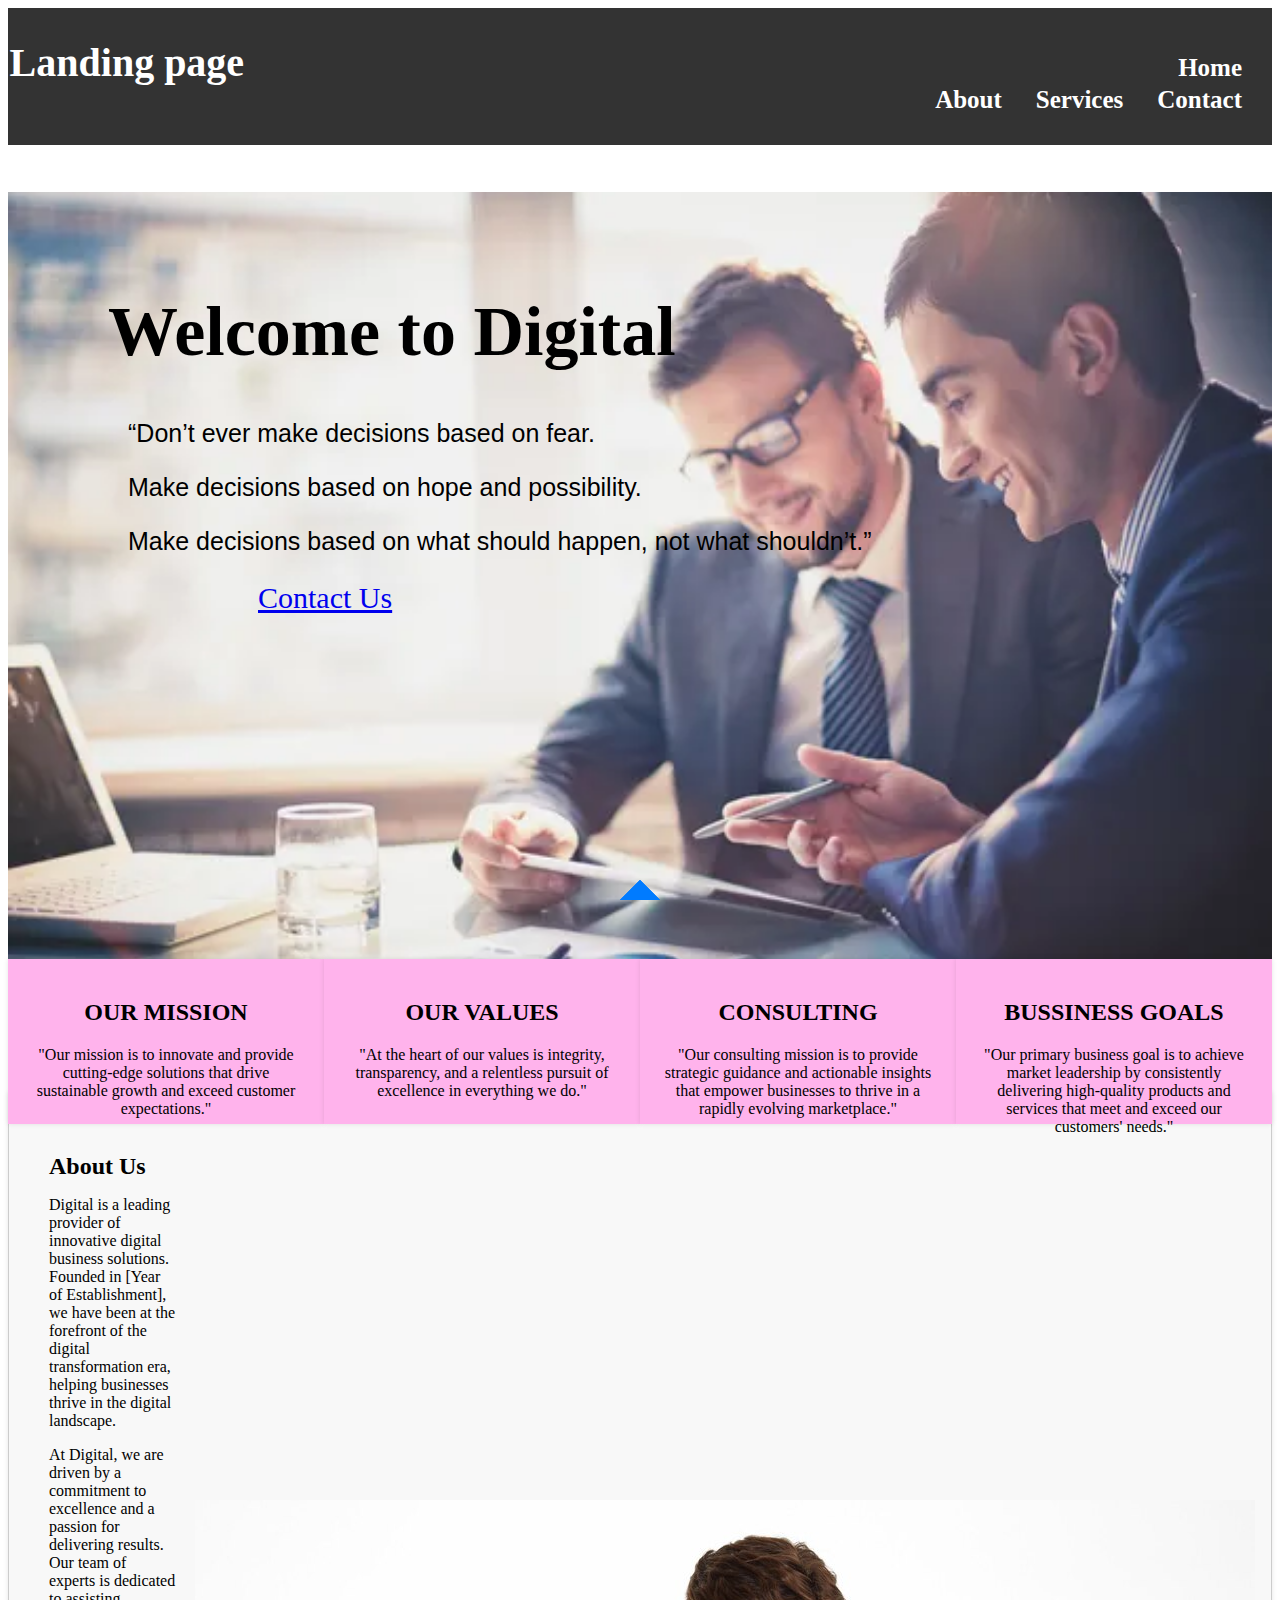
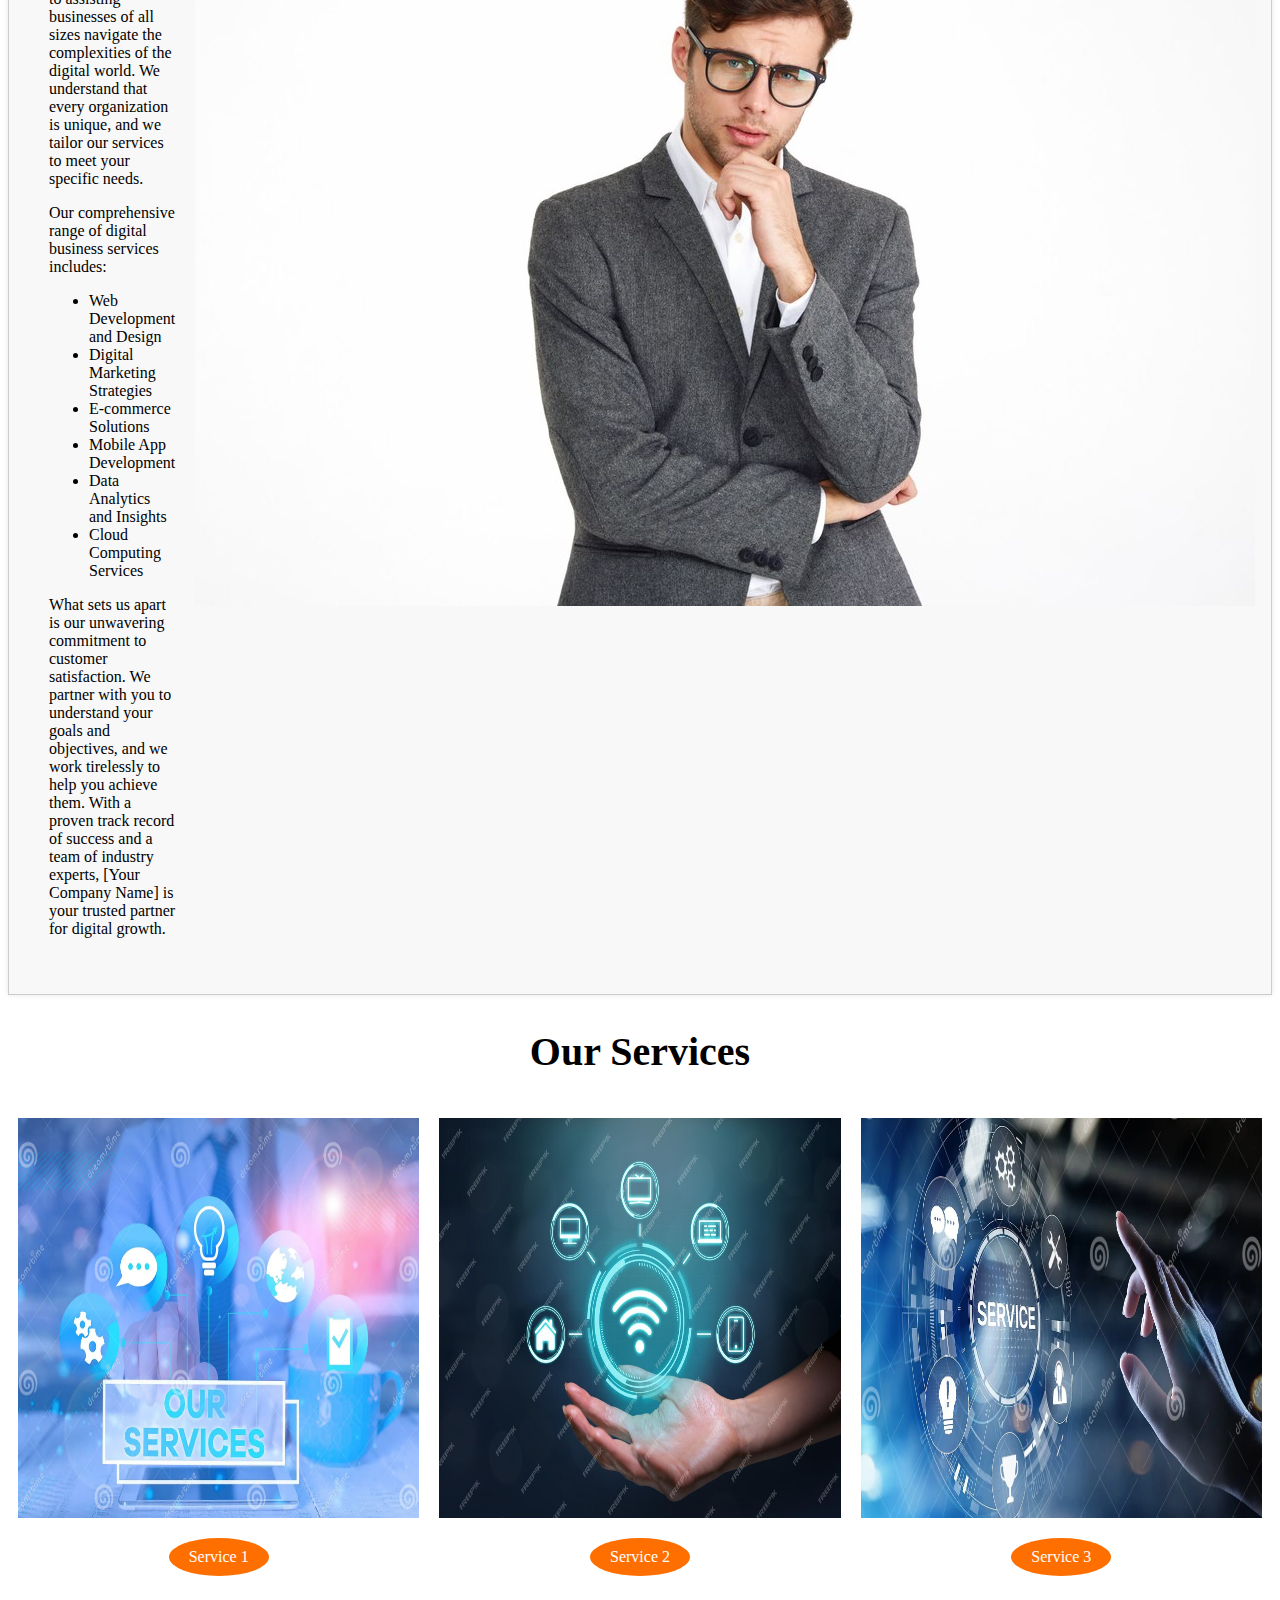
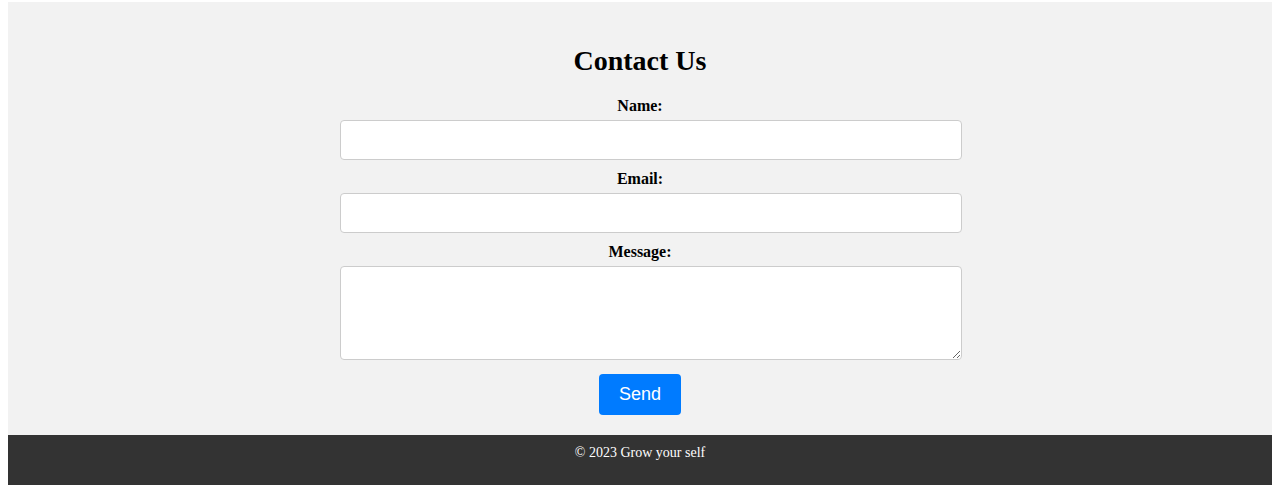
<file: Task 1/index.html>
<!DOCTYPE html>
<html lang="en">
<head>
    <meta charset="UTF-8">
    <meta name="viewport" content="width=device-width, initial-scale=1.0">
    <title>Your Landing Page</title>
    <link rel="stylesheet" href="styles.css">
</head>
<body>
    <header>
        
        <nav>
            <ul>
                <li style="padding-right: 900px;font-size: 10px; "><a href="#" style="font-size: 40px;">Landing page</a></li>
                <li><a href="#">Home</a></li>
                <li><a href="#">About</a></li>
                <li><a href="#">Services</a></li>
                <li><a href="#">Contact</a></li>
            </ul>
        </nav>
    </header>

    <div class="hero">
        <h1>Welcome to Digital</h1>
        <p>“Don’t ever make decisions based on fear.</p>
        <p> Make decisions based on hope and possibility.</p>
        <p> Make decisions based on what should happen, not what shouldn’t.”</p>
        <a href="#contact" class="cta-button">Contact Us</a>
    </div>
    <div class="mission">
        <div>
            <h2>OUR MISSION</h2>
            <p>"Our mission is to innovate and provide cutting-edge solutions that drive sustainable growth and exceed customer expectations."</p>
        </div>
        <div>
            <h2>OUR VALUES</h2>
            <p>"At the heart of our values is integrity, transparency, and a relentless pursuit of excellence in everything we do."</p>
        </div>
        <div>
            <h2>CONSULTING</h2>
            <p>"Our consulting mission is to provide strategic guidance and actionable insights that empower businesses to thrive in a rapidly evolving marketplace."</p>
        </div>
        <div>
            <h2>BUSSINESS GOALS</h2>
            <p>"Our primary business goal is to achieve market leadership by consistently delivering high-quality products and services that meet and exceed our customers' needs."</p>
        </div>
    </div>
    <div class="about">
        <div class="text">
            <h2>About Us</h2>
            <p>
                Digital is a leading provider of innovative digital business solutions. Founded in [Year of Establishment], we have been at the forefront of the digital transformation era, helping businesses thrive in the digital landscape.
            </p>
            <p>
                At Digital, we are driven by a commitment to excellence and a passion for delivering results. Our team of experts is dedicated to assisting businesses of all sizes navigate the complexities of the digital world. We understand that every organization is unique, and we tailor our services to meet your specific needs.
            </p>
            <p>
                Our comprehensive range of digital business services includes:
            </p>
            <ul>
                <li>Web Development and Design</li>
                <li>Digital Marketing Strategies</li>
                <li>E-commerce Solutions</li>
                <li>Mobile App Development</li>
                <li>Data Analytics and Insights</li>
                <li>Cloud Computing Services</li>
            </ul>
            <p>
                What sets us apart is our unwavering commitment to customer satisfaction. We partner with you to understand your goals and objectives, and we work tirelessly to help you achieve them. With a proven track record of success and a team of industry experts, [Your Company Name] is your trusted partner for digital growth.
            </p>
        </div>
        <img src="man.jpg" alt="man">
    </div>
    <section class="services">
        <h2 class="services-heading">Our Services</h2>
        <div class="service">
            <img src="service1.webp" alt="Service 1">
            <p>Service 1 </p>
        </div>
        <div class="service">
            <img src="service2.jpg" alt="Service 2">
            <p>Service 2 </p>
        </div>
        <div class="service">
            <img src="service3.webp" alt="Service 3">
            <p>Service 3 </p>
        </div>
    </section>

    <section id="contact" class="contact">
        <h2>Contact Us</h2>
        <form action="#" method="post">
            <label for="name">Name:</label>
            <input type="text" id="name" name="name" required>

            <label for="email">Email:</label>
            <input type="email" id="email" name="email" required>

            <label for="message">Message:</label>
            <textarea id="message" name="message" rows="4" required></textarea>

            <button type="submit">Send</button>
        </form>
    </section>

    <footer>
        <p>&copy; 2023 Grow your self</p>
    </footer>
</body>
</html>
</file>
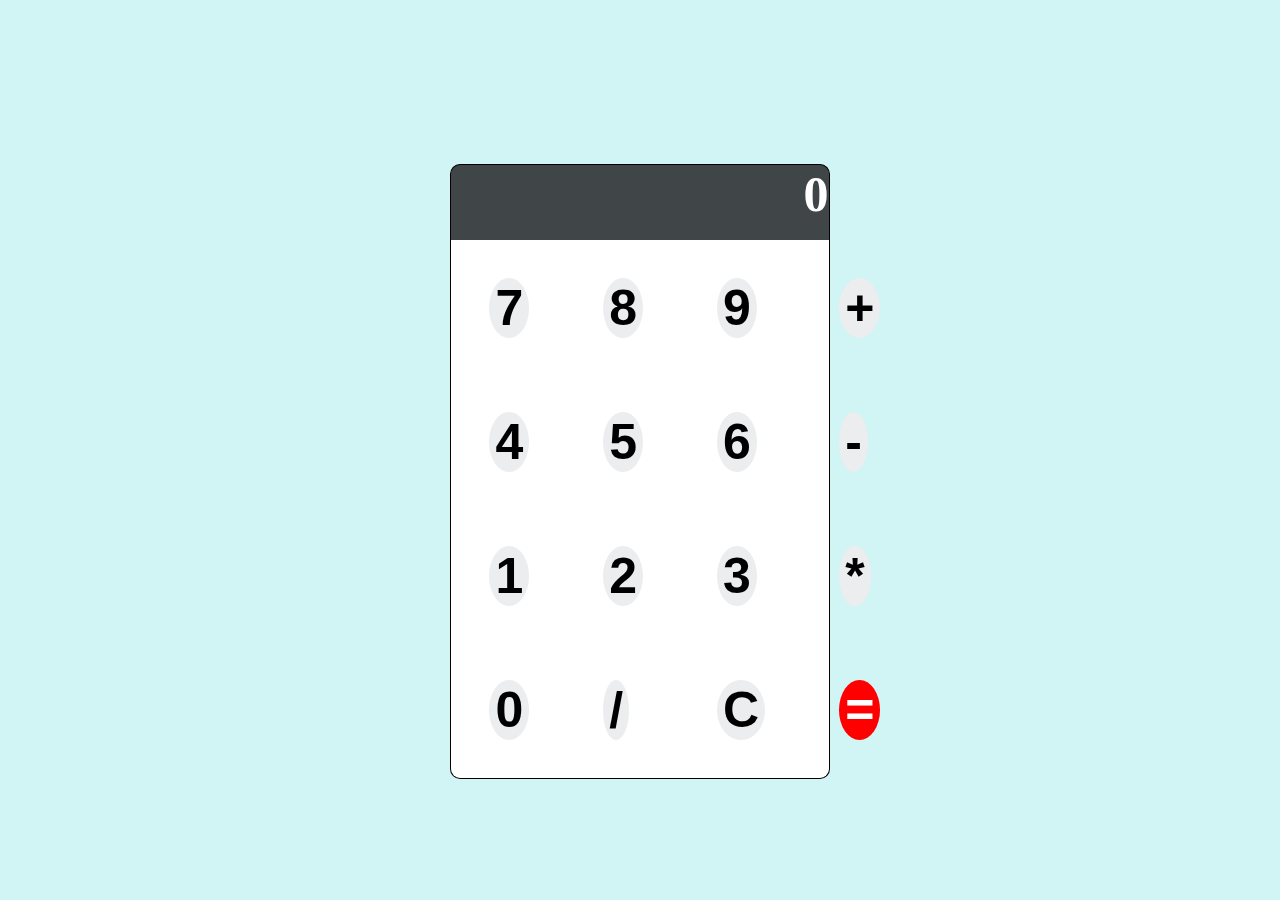
<file: Task 3/index.html>
<!DOCTYPE html>
<html lang="en">
<head>
    <meta charset="UTF-8">
    <meta http-equiv="X-UA-Compatible" content="IE=edge">
    <meta name="viewport" content="width=device-width, initial-scale=1.0">
    <title>Calculator</title>
    <link href="https://cdn.jsdelivr.net/npm/bootstrap@5.0.2/dist/css/bootstrap.min.css" rel="stylesheet" integrity="sha384-EVSTQN3/azprG1Anm3QDgpJLIm9Nao0Yz1ztcQTwFspd3yD65VohhpuuCOmLASjC" crossorigin="anonymous">
    <link href="styles.css" rel="stylesheet">
</head>
<body>
    <div id="mainDisplay">
        
        <div id="outputDisplay">
            
        </div>
        <div id="inputDisplay">
            
                <table>
                    <tr>
                        <td>
                            <button type="button" class="btn btn-light" onclick="display('7')" id="7">7</button>
                        </td>
                        <td>
                            <button type="button" class="btn btn-light" onclick="display('8')" id="8">8</button>
                        </td>
                        <td>    
                            <button type="button" class="btn btn-light" onclick="display('9')" id="9">9</button>
                        </td> 
                        <td>
                            <button type="button" class="btn btn-light" onclick="display('+')" id="add">+</button>
                        </td>     
                    </tr>          
                
                    <tr>
                        <td>
                            <button type="button" class="btn btn-light" onclick="display('4')" id="4">4</button>
                        </td>
                        <td>
                            <button type="button" class="btn btn-light" onclick="display('5')" id="5">5</button>
                        </td>
                        <td>
                            <button type="button" class="btn btn-light" onclick="display('6')" id="6">6</button>
                        </td> 
                        <td>
                            <button type="button" class="btn btn-light" onclick="display('-')" id="sub">-</button>
                        </td>
                    </tr>
                    <tr>
                        <td>
                            <button type="button" class="btn btn-light" onclick="display('1')" id="1">1</button>
                        </td>
                        <td>
                            <button type="button" class="btn btn-light" onclick="display('2')" id="2">2</button>
                        </td>
                        <td>
                            <button type="button" class="btn btn-light" onclick="display('3')" id="3">3</button>
                        </td> 
                        <td>
                            <button type="button" class="btn btn-light" onclick="display('*')" id="12">*</button>
                        </td>
                    </tr>
                    <tr>
                        <td>
                            <button type="button" class="btn btn-light" onclick="display('0')" id="0">0</button>
                        </td>
                        <td>
                            <button type="button" class="btn btn-light" onclick="display('/')" id="divi">/</button>
                        </td>
                        <td>
                            <button type="button" class="btn btn-light" onclick="clearDisplay()" id="clr">C</button>
                        </td>
                        <td>
                            <button type="button" class="btn btn-light" onclick="solve()" id="equ">=</button>
                        </td>
                    </tr>
                </table> 
        </div>
        
    </div>

    <script src="index.js"></script>
</body>
</html>
</file>
<file: Task 1/styles.css>
nav {
    background-color: #333; 
    padding: 15px 0;
    text-align: right;
   
}
nav ul {
    list-style-type: none;
    padding: 0;
}
nav ul li {
    display: inline; 
    margin-right: 30px; 
}
nav a {
    text-decoration: none; 
    color: #fff; 
    font-weight: bold; 
    font-size: 25px; 
}
nav a:hover {
    color: #ff9900; 
}
.hero{
    background-image: url("depositphotos_35269821-stock-photo-discussing-project.jpg") ;
    background-repeat: no-repeat;
    background-size: 100%;
    background-position: center;
    height: 800px;
}
.hero h1{
    font-size: 70px;
    padding-left: 100px;
    padding-top: 100px;
}

.hero p{
    font-size: 25px;
    font-family:Arial, Helvetica, sans-serif;
    padding-left: 120px;
}
.cta-button{
    font-size: 30px;
    padding-left: 250px;
}

.mission {
    display: flex; 
    justify-content: space-between; 
    align-items: center;
    background-color: #f0f0f0; 
    height: 100px;
}
.mission > div {
    flex: 1; 
    height: 125px;
    text-align: center; 
    padding: 20px; 
    background-color: #ffb3ec; 
    box-shadow: 0 0 5px rgba(0, 0, 0, 0.1); 
}

.mission > div > h2 {
    font-size: 24px; 
   
}

.about {
    display: flex;
    justify-content: space-between;
    align-items: center;
    padding: 20px; 
    background-color: #f8f8f8;
    border: 1px solid #ccc; 
    box-shadow: 0 0 5px rgba(0, 0, 0, 0.1); 
}
.text {
    flex: 1;
    padding: 20px; 
}

.text h2 {
    font-size: 24px; 
    margin-bottom: 10px; 
}

.text p {
    font-size: 16px;
}

.about img {
    max-width: 100%; 
    height: auto; 
    padding-top: 20px;
}


@keyframes fadeIn {
    0% {
        opacity: 0;
    }
    100% {
        opacity: 1;
    }
}

.services {
    display: flex;
    flex-wrap: wrap;
    justify-content: space-around;
    align-items: flex-start; 
}

.services-heading {
    text-align: center; 
    width: 100%; 
    font-size: 40px;
}

.service {
    flex: 1;
    text-align: center;
    margin: 10px;
    animation: fadeIn 1s ease-in-out; 
}

.service img {
    max-width: 100%;
    height: 400px;
}
.service::before {
    content: "";
    position: absolute;
    bottom: 0;
    left: 50%;
    transform: translateX(-50%);
    width: 0;
    height: 0;
    border-left: 20px solid transparent;
    border-right: 20px solid transparent;
    border-bottom: 20px solid #007BFF; /* Match the background color */
  }
.service p {
    display: inline-block;
    padding: 10px 20px;
    background-color: #ff6f00; /* Set your desired background color */
    color: #fff; /* Text color */
    border-radius: 70%; /* Creates a semi-circle shape */
  }
/* Style for the contact section */
.contact {
    background-color: #f2f2f2;
    padding: 20px;
    text-align: center;
}

.contact h2 {
    font-size: 28px;
    margin-bottom: 20px;
}

.contact form {
    max-width: 600px;
    margin: 0 auto;
}

.contact label {
    display: block;
    font-weight: bold;
    margin-bottom: 5px;
}

.contact input[type="text"],
.contact input[type="email"],
.contact textarea {
    width: 100%;
    padding: 10px;
    margin-bottom: 10px;
    border: 1px solid #ccc;
    border-radius: 4px;
    font-size: 16px;
}

.contact button[type="submit"] {
    background-color: #007BFF;
    color: #fff;
    border: none;
    padding: 10px 20px;
    border-radius: 4px;
    cursor: pointer;
    font-size: 18px;
    transition: background-color 0.3s ease-in-out;
}

.contact button[type="submit"]:hover {
    background-color: #0056b3;
}

footer {
    background-color: #333;
    color: #fff; 
    text-align: center; 
    padding: 10px 0; 
    height: 30px;
}

footer p {
    margin: 0; 
    font-size: 14px; 
}
</file>
<file: Task 3/styles.css>
body{
    background-color: rgb(209, 244, 244);
}
#mainDisplay {
    margin:13% auto;
    max-width: 30%;
    height: 500px;
    align-items: center;
}
  
  #outputDisplay {
    text-align: right;
    align-items: center;
    min-height: 15%;
    font-weight: 700;
    font-size: 50px;
    color: white;
    background-color: rgb(64, 69, 72);
    border: 1px solid black;
    border-bottom: none;
    border-radius: 10px 10px 0 0;
  }
  #inputDisplay {
    min-height: 70%;
    background-color: rgb(255, 255, 255);
    border: 1px solid black;
    border-top: none;
    border-radius: 0 0 10px 10px;
  }
  table {
    width: 100%;
  }
  .btn {
    margin: 0.7em;
    border-radius: 50%;
    background: #ecedef;
    border: none;
    font-weight: 700;
    font-size: 50px;
  }
  
  .btn:hover {
    background: red;
    color: white;
  }
  
  #equ {
    background: red;
    color: white;
  }
  
  #equ:hover {
    background: white;
    color: black;
    border: 0.5px solid black;
  }
</file>
